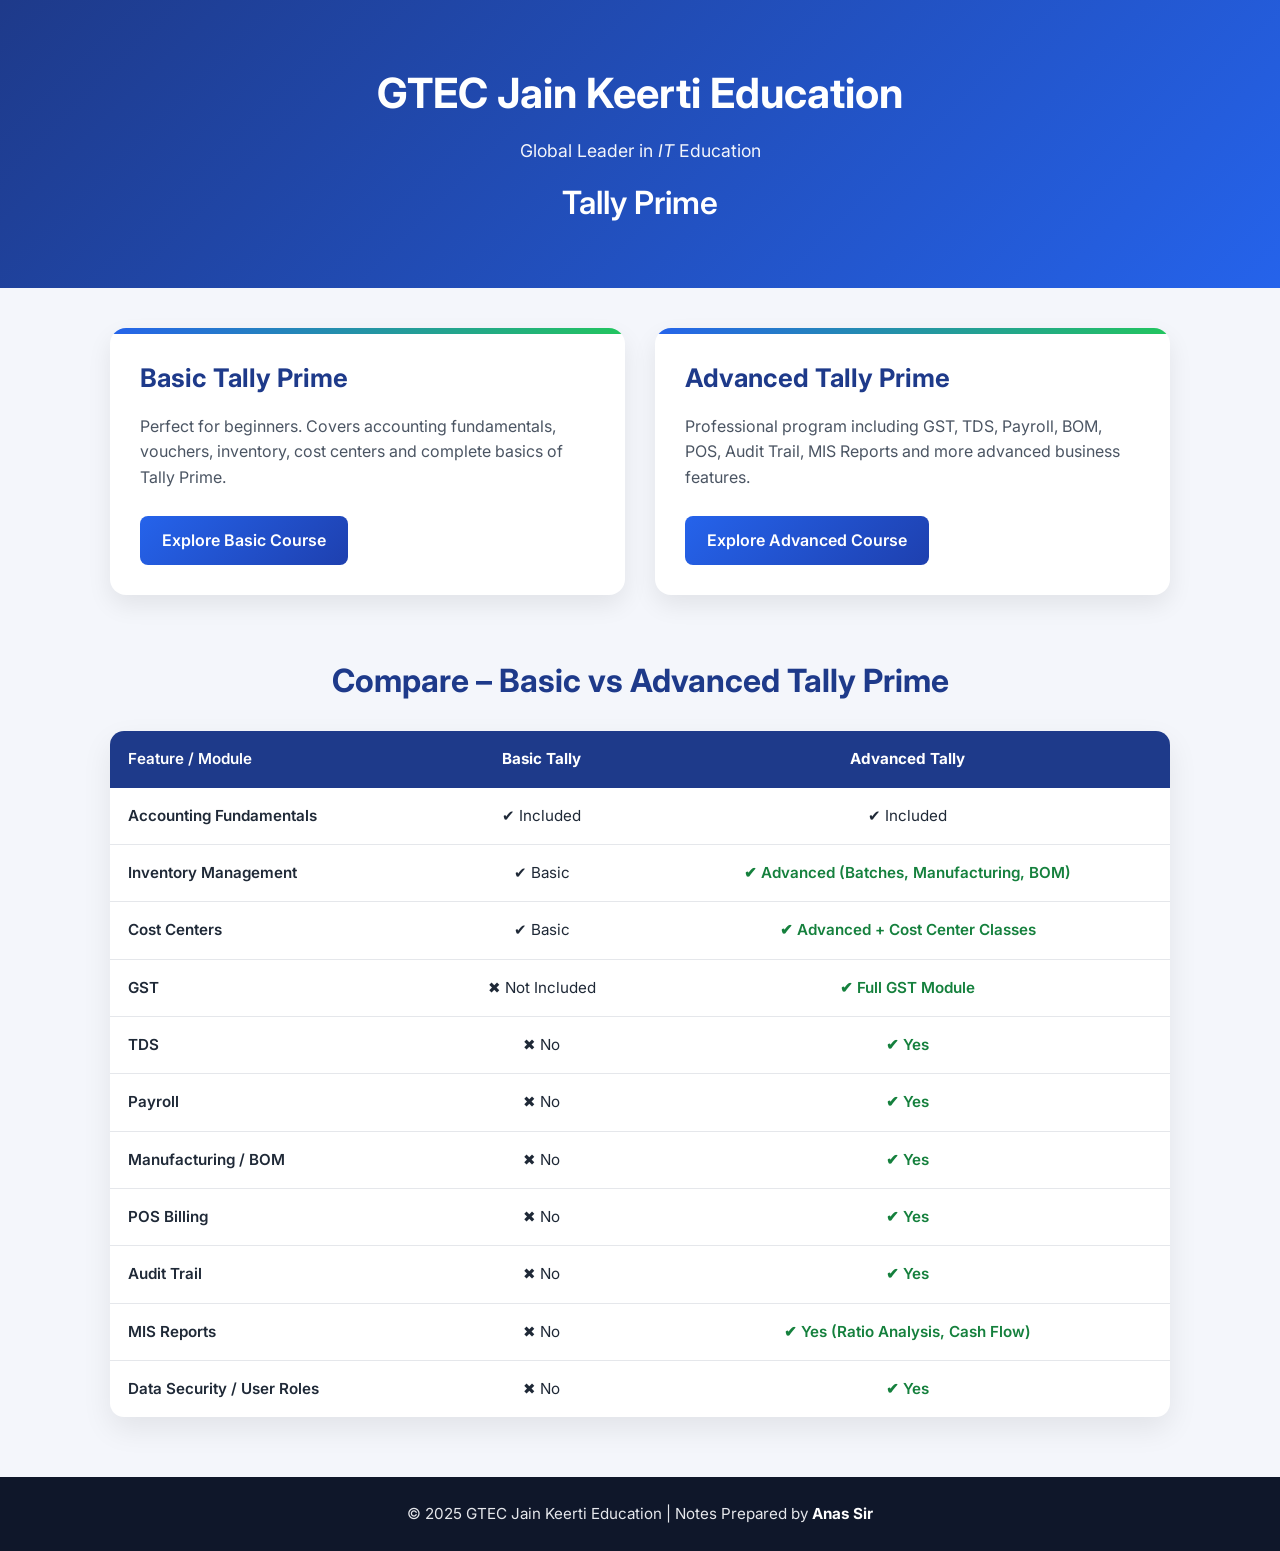
<file: index.html>
<!DOCTYPE html>
<html lang="en">
<head>
    <meta charset="UTF-8">
    <meta name="viewport" content="width=device-width, initial-scale=1.0">
    <title>GTEC Jain Keerti Education | Tally Prime Notes</title>

    <style>
        /* =========================
           GOOGLE FONT
        ========================= */
        @import url('https://fonts.googleapis.com/css2?family=Inter:wght@400;500;600;700&display=swap');

        /* =========================
           ROOT VARIABLES
        ========================= */
        :root {
            --font-family: 'Inter', sans-serif;

            --color-primary: #2563eb;
            --color-primary-dark: #1e3a8a;
            --color-primary-hover: #1e40af;

            --color-success: #15803d;

            --color-text: #1f2937;
            --color-text-light: #4b5563;

            --color-white: #ffffff;
            --color-bg: #f4f6fb;
            --color-border: #e5e7eb;
            --color-row-hover: #f1f5ff;

            --color-footer-bg: #0f172a;
            --color-footer-text: #e5e7eb;

            --gradient-header: linear-gradient(
                135deg,
                var(--color-primary-dark),
                var(--color-primary)
            );

            --gradient-button: linear-gradient(
                135deg,
                var(--color-primary),
                var(--color-primary-hover)
            );

            --gradient-card: linear-gradient(
                90deg,
                var(--color-primary),
                #22c55e
            );

            --shadow-card: 0 10px 25px rgba(0, 0, 0, 0.08);
            --shadow-card-hover: 0 18px 40px rgba(0, 0, 0, 0.12);
            --shadow-table: 0 12px 30px rgba(0, 0, 0, 0.08);

            --radius-sm: 8px;
            --radius-md: 14px;
            --radius-lg: 16px;

            --container-width: 1100px;

            --transition: all 0.3s ease;
        }

        /* =========================
           RESET
        ========================= */
        *,
        *::before,
        *::after {
            margin: 0;
            padding: 0;
            box-sizing: border-box;
        }

        /* =========================
           BASE
        ========================= */
        body {
            font-family: var(--font-family);
            background: var(--color-bg);
            color: var(--color-text);
            line-height: 1.6;
        }

        /* =========================
           HEADER
        ========================= */
        .main-header {
            background: var(--gradient-header);
            color: var(--color-white);
            text-align: center;
            padding: 60px 20px;
        }

        .main-header h1 {
            font-size: 2.6rem;
            font-weight: 700;
            margin-bottom: 10px;
        }

        .main-header p {
            font-size: 1.1rem;
            opacity: 0.95;
            margin-bottom: 12px;
        }

        .main-header h2 {
            font-size: 2rem;
            font-weight: 600;
        }

        /* =========================
           LAYOUT
        ========================= */
        .container {
            max-width: var(--container-width);
            margin: 40px auto;
            padding: 0 20px;
        }

        .course-section {
            display: grid;
            grid-template-columns: repeat(auto-fit, minmax(280px, 1fr));
            gap: 30px;
            margin-bottom: 60px;
        }

        /* =========================
           COURSE CARD
        ========================= */
        .course-card {
            position: relative;
            overflow: hidden;

            background: var(--color-white);
            border-radius: var(--radius-lg);
            padding: 30px;

            box-shadow: var(--shadow-card);
            transition: var(--transition);
        }

        .course-card::before {
            content: "";
            position: absolute;
            top: 0;
            left: 0;

            width: 100%;
            height: 6px;

            background: var(--gradient-card);
        }

        .course-card:hover {
            transform: translateY(-8px);
            box-shadow: var(--shadow-card-hover);
        }

        .course-card h2 {
            color: var(--color-primary-dark);
            font-size: 1.6rem;
            margin-bottom: 15px;
        }

        .course-card p {
            color: var(--color-text-light);
            margin-bottom: 25px;
        }

        /* =========================
           BUTTON
        ========================= */
        .btn {
            display: inline-block;
            padding: 12px 22px;

            border-radius: var(--radius-sm);

            background: var(--gradient-button);
            color: var(--color-white);

            text-decoration: none;
            font-weight: 600;

            transition: var(--transition);
        }

        .btn:hover {
            transform: scale(1.05);
        }

        /* =========================
           TABLE
        ========================= */
        .table-title {
            text-align: center;
            margin: 50px 0 25px;

            color: var(--color-primary-dark);
            font-size: 2rem;
            font-weight: 700;
        }

        table {
            width: 100%;
            border-collapse: collapse;

            background: var(--color-white);
            border-radius: var(--radius-md);
            overflow: hidden;

            box-shadow: var(--shadow-table);
            margin-bottom: 60px;
        }

        thead {
            background: var(--color-primary-dark);
            color: var(--color-white);
        }

        th,
        td {
            padding: 16px 18px;
            text-align: center;
            font-size: 0.95rem;
        }

        th:first-child,
        td:first-child {
            text-align: left;
            font-weight: 600;
        }

        tbody tr {
            border-bottom: 1px solid var(--color-border);
        }

        tbody tr:last-child {
            border-bottom: none;
        }

        tbody tr:hover {
            background: var(--color-row-hover);
        }

        .adv {
            color: var(--color-success);
            font-weight: 600;
        }

        /* =========================
           FOOTER
        ========================= */
        .notes-footer {
            background: var(--color-footer-bg);
            color: var(--color-footer-text);

            text-align: center;
            padding: 25px 15px;

            font-size: 0.95rem;
        }

        .notes-footer strong {
            color: #ffffff;
        }

        /* =========================
           RESPONSIVE
        ========================= */
        @media (max-width: 768px) {
            .main-header h1 {
                font-size: 2rem;
            }

            .main-header h2 {
                font-size: 1.5rem;
            }

            .table-title {
                font-size: 1.6rem;
            }

            th,
            td {
                padding: 14px 12px;
                font-size: 0.9rem;
            }
        }
    </style>
</head>

<body>

    <!-- Header -->
    <header class="main-header">
        <h1>GTEC Jain Keerti Education</h1>
        <p>Global Leader in <i>IT</i> Education</p>
        <h2>Tally Prime</h2>
    </header>

    <main class="container">

        <!-- Course Cards -->
        <section class="course-section">

            <article class="course-card">
                <h2>Basic Tally Prime</h2>
                <p>
                    Perfect for beginners. Covers accounting fundamentals,
                    vouchers, inventory, cost centers and complete basics
                    of Tally Prime.
                </p>
                <a href="basic-tally.html" class="btn">
                    Explore Basic Course
                </a>
            </article>

            <article class="course-card">
                <h2>Advanced Tally Prime</h2>
                <p>
                    Professional program including GST, TDS, Payroll,
                    BOM, POS, Audit Trail, MIS Reports and more
                    advanced business features.
                </p>
                <a href="advanced-tally.html" class="btn">
                    Explore Advanced Course
                </a>
            </article>

        </section>

        <!-- Comparison Table -->
        <h2 class="table-title">
            Compare – Basic vs Advanced Tally Prime
        </h2>

        <table>
            <thead>
                <tr>
                    <th>Feature / Module</th>
                    <th>Basic Tally</th>
                    <th>Advanced Tally</th>
                </tr>
            </thead>

            <tbody>
                <tr>
                    <td>Accounting Fundamentals</td>
                    <td>✔ Included</td>
                    <td>✔ Included</td>
                </tr>

                <tr>
                    <td>Inventory Management</td>
                    <td>✔ Basic</td>
                    <td class="adv">
                        ✔ Advanced (Batches, Manufacturing, BOM)
                    </td>
                </tr>

                <tr>
                    <td>Cost Centers</td>
                    <td>✔ Basic</td>
                    <td class="adv">
                        ✔ Advanced + Cost Center Classes
                    </td>
                </tr>

                <tr>
                    <td>GST</td>
                    <td>✖ Not Included</td>
                    <td class="adv">✔ Full GST Module</td>
                </tr>

                <tr>
                    <td>TDS</td>
                    <td>✖ No</td>
                    <td class="adv">✔ Yes</td>
                </tr>

                <tr>
                    <td>Payroll</td>
                    <td>✖ No</td>
                    <td class="adv">✔ Yes</td>
                </tr>

                <tr>
                    <td>Manufacturing / BOM</td>
                    <td>✖ No</td>
                    <td class="adv">✔ Yes</td>
                </tr>

                <tr>
                    <td>POS Billing</td>
                    <td>✖ No</td>
                    <td class="adv">✔ Yes</td>
                </tr>

                <tr>
                    <td>Audit Trail</td>
                    <td>✖ No</td>
                    <td class="adv">✔ Yes</td>
                </tr>

                <tr>
                    <td>MIS Reports</td>
                    <td>✖ No</td>
                    <td class="adv">
                        ✔ Yes (Ratio Analysis, Cash Flow)
                    </td>
                </tr>

                <tr>
                    <td>Data Security / User Roles</td>
                    <td>✖ No</td>
                    <td class="adv">✔ Yes</td>
                </tr>
            </tbody>
        </table>

    </main>

    <!-- Footer -->
    <footer class="notes-footer">
        <p>
            © 2025 GTEC Jain Keerti Education |
            Notes Prepared by <strong>Anas Sir</strong>
        </p>
    </footer>

</body>
</html>
</file>
